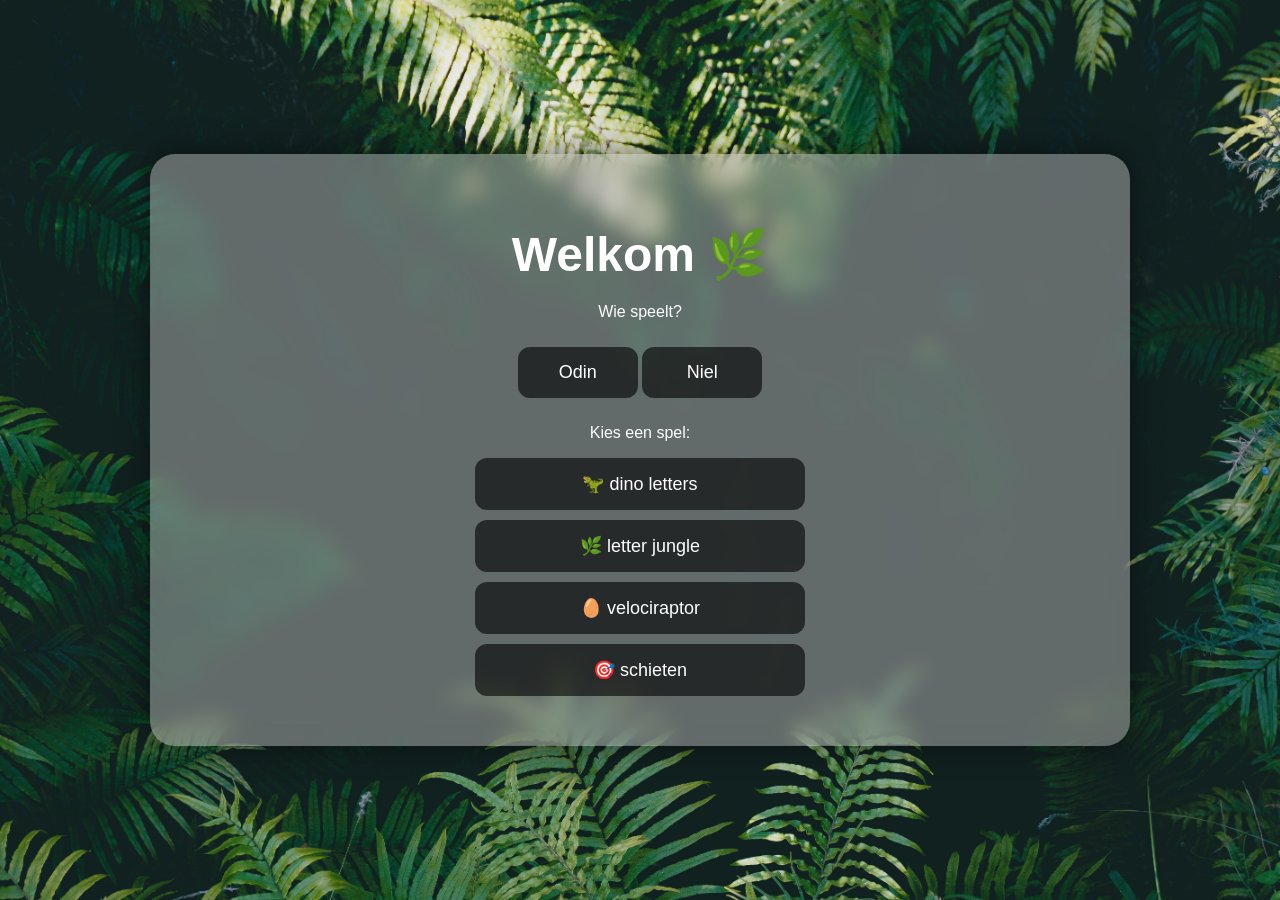
<file: index.html>
<!DOCTYPE html>
<html lang="nl">
<head>
<meta charset="UTF-8">
<meta name="viewport" content="width=device-width, initial-scale=1.0">
<title>🦖Jungle Spellen🦕</title>
<link rel="stylesheet" href="home.css">
<link rel="icon" href="favicon.ico">
<link rel="shortcut icon" href="/favicon.ico">
</head>

<body>
<div class="container">

    <h1>Welkom 🌿</h1>

    <div id="player-selection">
        <p>Wie speelt?</p>
        <button class="button" id="odin-btn">Odin</button>
        <button class="button" id="niel-btn">Niel</button>
    </div>

    <div id="current-player" style="display:none;">
        <p>Speler: <span id="player-name"></span></p>
        <p>Score: <span id="player-score"></span></p>
        <button id="switch-player" class="button">🔄 Wissel speler</button>
        <button id="reset-scores" class="button">🗑 Reset scores</button>
    </div>

    <p>Kies een spel:</p>

    <a href="letters-dino.html" class="button">🦖 dino letters</a>
    <a href="letter-jungle.html" class="button">🌿 letter jungle</a>
    <a href="velociraptor.html" class="button">🥚 velociraptor</a>
    <a href="schieten.html" class="button">🎯 schieten</a>

</div>

<script src="home.js"></script>
</body>
</html>
</file>
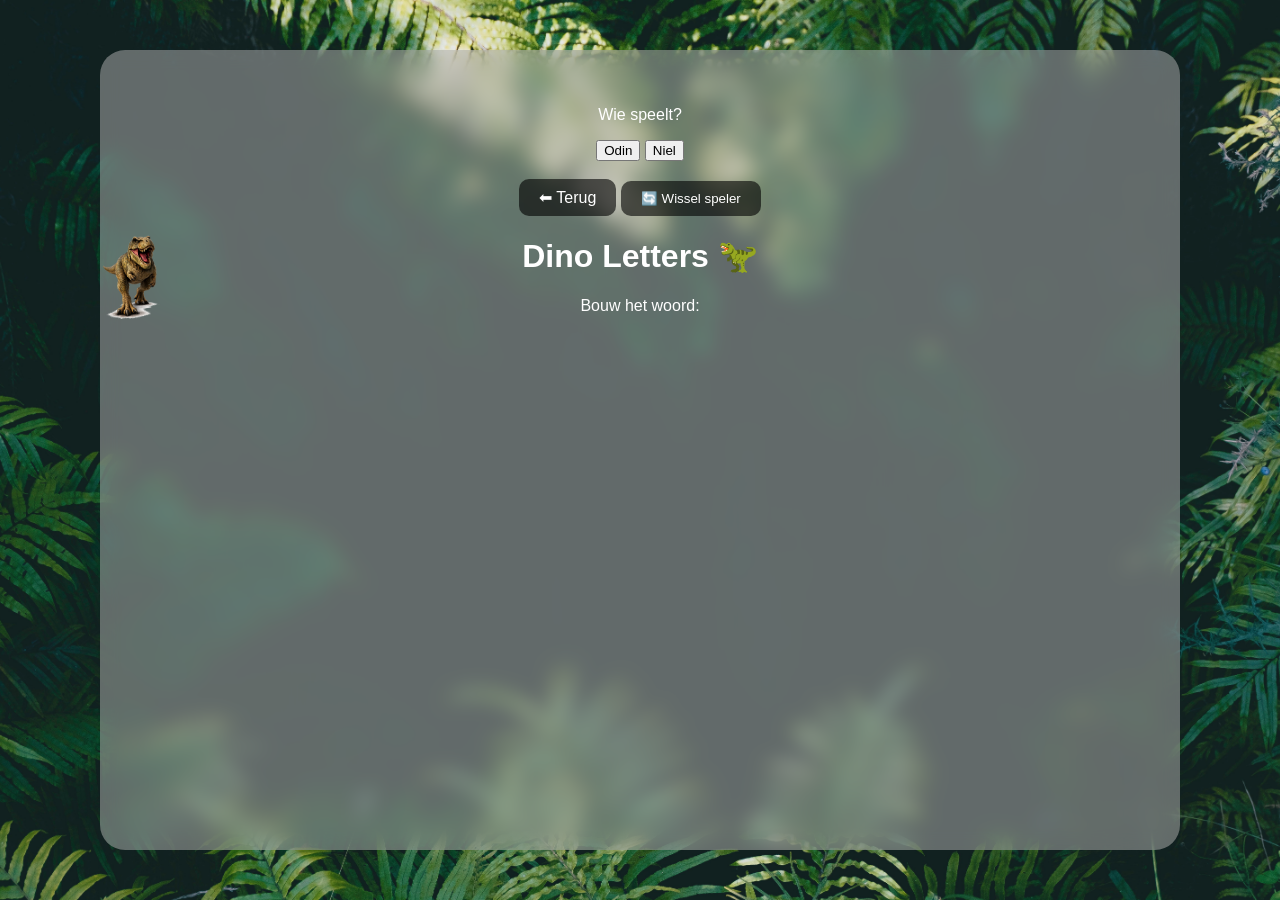
<file: letters-dino.html>
<!DOCTYPE html>
<html lang="nl">
<head>
<meta charset="UTF-8">
<meta name="viewport" content="width=device-width, initial-scale=1.0">
<title>Dino Letters</title>
<link rel="stylesheet" href="letters-dino.css">
</head>

<body>

<div class="game-container">

    <div id="player-selection">
        <p>Wie speelt?</p>
        <button id="odin-btn">Odin</button>
        <button id="niel-btn">Niel</button>
    </div>
    <div class="buttons">
        <a href="index.html" class="button">⬅ Terug</a>
        <button onclick="switchPlayer()" class="button">🔄 Wissel speler</button>
    </div>
    <h1>Dino Letters 🦖</h1>
    <p id="score"></p>
    <p id="message"></p>
    <p>Bouw het woord:</p>

    <img id="word-image" width="120">

    <p id="word"></p>

    <!-- speelveld -->
    <div id="letters-container">
        <img id="trex" src="assets/trex1.png">
    </div>





</div>
    
<!-- 🔊 GELUIDEN -->
<audio id="correct-sound" src="sounds/correct.mp3"></audio>
<audio id="wrong-sound" src="sounds/wrong.mp3"></audio>
    
<script src="letters-dino.js"></script>

</body>
</html>
</file>
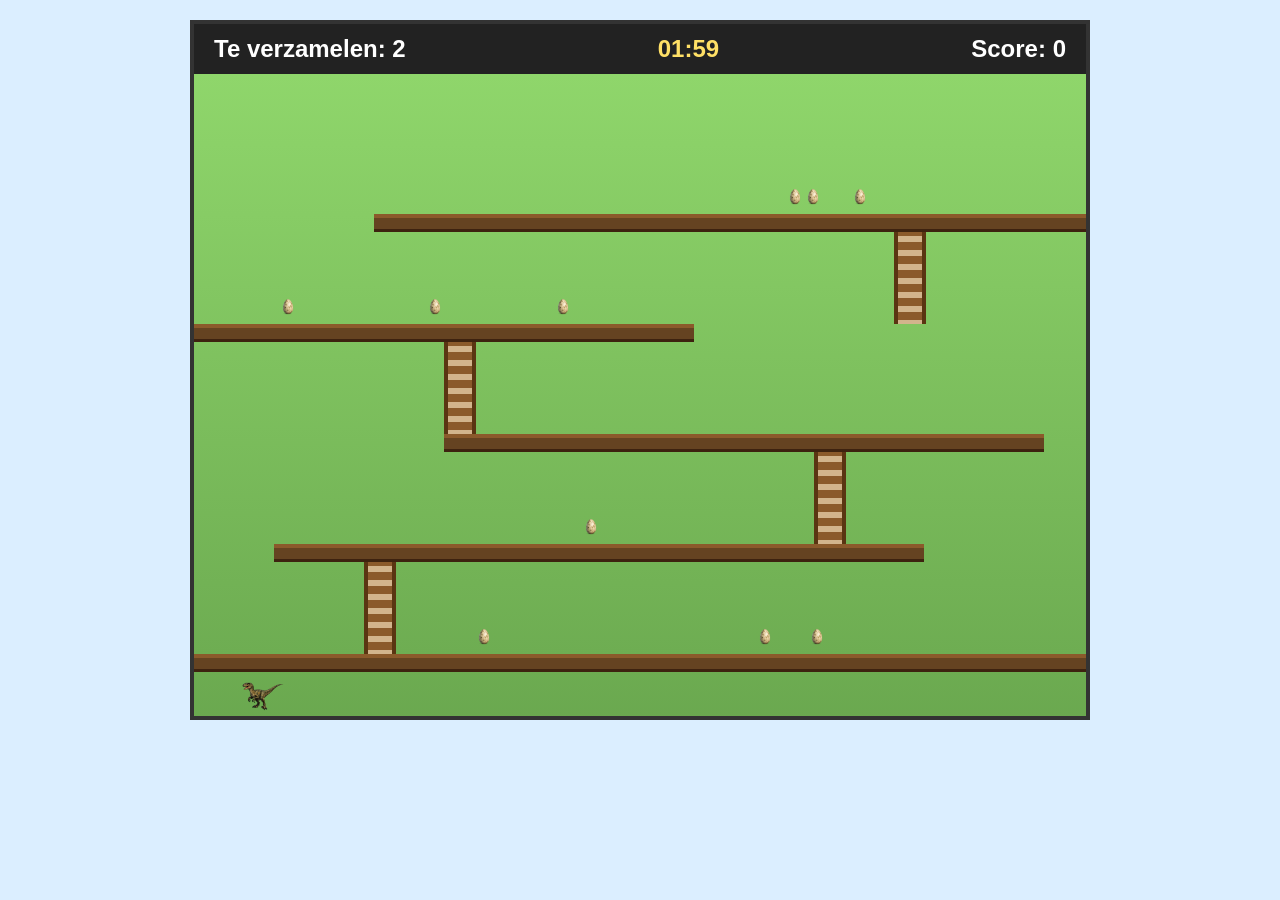
<file: velociraptor.html>
<!DOCTYPE html>
<html lang="nl">
<head>
    <meta charset="UTF-8">
    <meta name="viewport" content="width=device-width, initial-scale=1.0">
    <title>Velociraptor</title>

    <link rel="stylesheet" href="velociraptor.css">
</head>
<body>

<div id="game">

    <div id="hud">
        <div>
            Te verzamelen:
            <span id="target-eggs">0</span>
        </div>

        <div id="timer">
            02:00
        </div>

        <div>
            Score:
            <span id="score">0</span>
        </div>
    </div>

    <div id="world">

        <!-- Platforms, ladders en eieren worden via JavaScript toegevoegd -->

        <div id="player"></div>

    </div>

</div>

<script src="velociraptor.js"></script>

</body>
</html>
</file>
<file: home.css>
body {
    margin: 0;
    font-family: Arial, sans-serif;
    background: url('images/jungle-background.jpg') no-repeat center center fixed;
    background-size: cover;
    color: white;
    display: flex;
    justify-content: center;
    align-items: center;
    height: 100vh;
}

/* Centrale box */
.container {
    background: rgba(180, 180, 180, 0.5);
    backdrop-filter: blur(10px);
    padding: 40px;
    border-radius: 25px;
    text-align: center;
    width: 90%;
    max-width: 900px;
    box-shadow: 0 0 30px rgba(0,0,0,0.5);
}

h1 {
    font-size: 3em;
    margin-bottom: 20px;
}

/* Buttons algemeen */
.button {
    display: block;
    width: 100%;
    max-width: 300px;
    margin: 10px auto;
    padding: 15px;
    font-size: 18px;
    border-radius: 12px;
    border: none;
    background: rgba(0,0,0,0.6);
    color: white;
    text-decoration: none;
    cursor: pointer;
    transition: 0.2s;
}

.button:hover {
    background: rgba(0,0,0,0.8);
    transform: scale(1.05);
}

/* Spelerkeuze */
#player-selection button {
    width: 120px;
    display: inline-block;
}
</file>
<file: letters-dino.css>
body {
    margin:0;
    font-family:Arial;
    background:url('images/jungle-background.jpg') no-repeat center center fixed;
    background-size:cover;
    color:white;
    display:flex;
    justify-content:center;
    align-items:center;
    height:100vh;
    overflow:hidden;
}

.game-container {
    background:rgba(180,180,180,0.5);
    backdrop-filter:blur(10px);
    padding:40px;
    border-radius:25px;
    text-align:center;
    width:95%;
    max-width:1000px;
    height:80vh;
    position:relative;
}

#word {
    font-size:2.5em;
    margin:20px 0;
}

/* speelzone */
#letters-container {
    position:absolute;
    top:180px;   /* ruimte voor titel + afbeelding */
    left:0;
    width:100%;
    bottom:80px; /* ruimte voor knoppen */

    overflow:hidden;
    border-radius:15px;
}

/* letters */
.letter {
    position:absolute;
    width:50px;
    height:50px;
    background:white;
    color:black;
    border-radius:10px;
    display:flex;
    justify-content:center;
    align-items:center;
    font-size:22px;
    cursor:pointer;
    z-index:2;
}

/* dino */
#trex {
    position:absolute;
    width:60px;
    left:0;
    top:0;
    z-index:1;
    transition:0.3s linear;
}

/* knoppen */
.buttons {
    position:relative;
    z-index:10; /* 🔥 FIX */
}

.button {
    margin-top:20px;
    padding:10px 20px;
    background:rgba(0,0,0,0.6);

#message {
    font-size: 20px;
    margin-top: 10px;
    min-height: 24px;
}
    border-radius:10px;
    color:white;
    text-decoration:none;
    border:none;
}
</file>
<file: velociraptor.css>
/* ===========================
   ALGEMEEN
=========================== */

*{
    margin:0;
    padding:0;
    box-sizing:border-box;
}

body{
    background:#dbeeff;
    font-family:Arial, Helvetica, sans-serif;
}

#game{
    width:900px;
    height:700px;
    margin:20px auto;
    border:4px solid #333;
    overflow:hidden;
    position:relative;
    background:#9ed36a;
}

/* ===========================
   HUD
=========================== */

#hud{
    position:absolute;
    top:0;
    left:0;
    width:100%;
    height:50px;

    background:#222;
    color:white;

    display:flex;
    justify-content:space-between;
    align-items:center;

    padding:0 20px;

    font-size:24px;
    font-weight:bold;

    z-index:1000;
}

#timer{
    color:#ffe066;
}

/* ===========================
   SPEELWERELD
=========================== */

#world{
    position:absolute;
    left:0;
    top:50px;

    width:900px;
    height:650px;

    overflow:hidden;

    background:
        linear-gradient(
            to top,
            #6aa84f 0%,
            #8fd66b 100%
        );
}

/* ===========================
   DINO
=========================== */

#player{

    position:absolute;

    width:56px;
    height:56px;

    background:url("assets/velociraptor.png");

    background-repeat:no-repeat;
    background-position:center;
    background-size:contain;

    z-index:200;
}

/* ===========================
   PLATFORMEN
=========================== */

.platform{

    position:absolute;

    height:18px;

    background:#654321;

    border-top:4px solid #8b5a2b;
    border-bottom:3px solid #3d220f;

    z-index:50;
}

/* ===========================
   LADDERS
=========================== */

.ladder{

    position:absolute;

    width:32px;

    background:
        repeating-linear-gradient(
            to bottom,
            #8b5a2b 0px,
            #8b5a2b 8px,
            #d2b48c 8px,
            #d2b48c 14px
        );

    border-left:4px solid #5a3512;
    border-right:4px solid #5a3512;

    z-index:40;
}

/* ===========================
   EIEREN
=========================== */

.egg{

    position:absolute;

    width:28px;
    height:36px;

    background:url("assets/egg.png");

    background-repeat:no-repeat;
    background-size:contain;
    background-position:center;

    z-index:150;
}

/* ===========================
   EFFECT
=========================== */

.collect{

    animation:pop .25s ease;
}

@keyframes pop{

    0%{
        transform:scale(1);
    }

    50%{
        transform:scale(1.4);
    }

    100%{
        transform:scale(0);
    }

}
</file>
